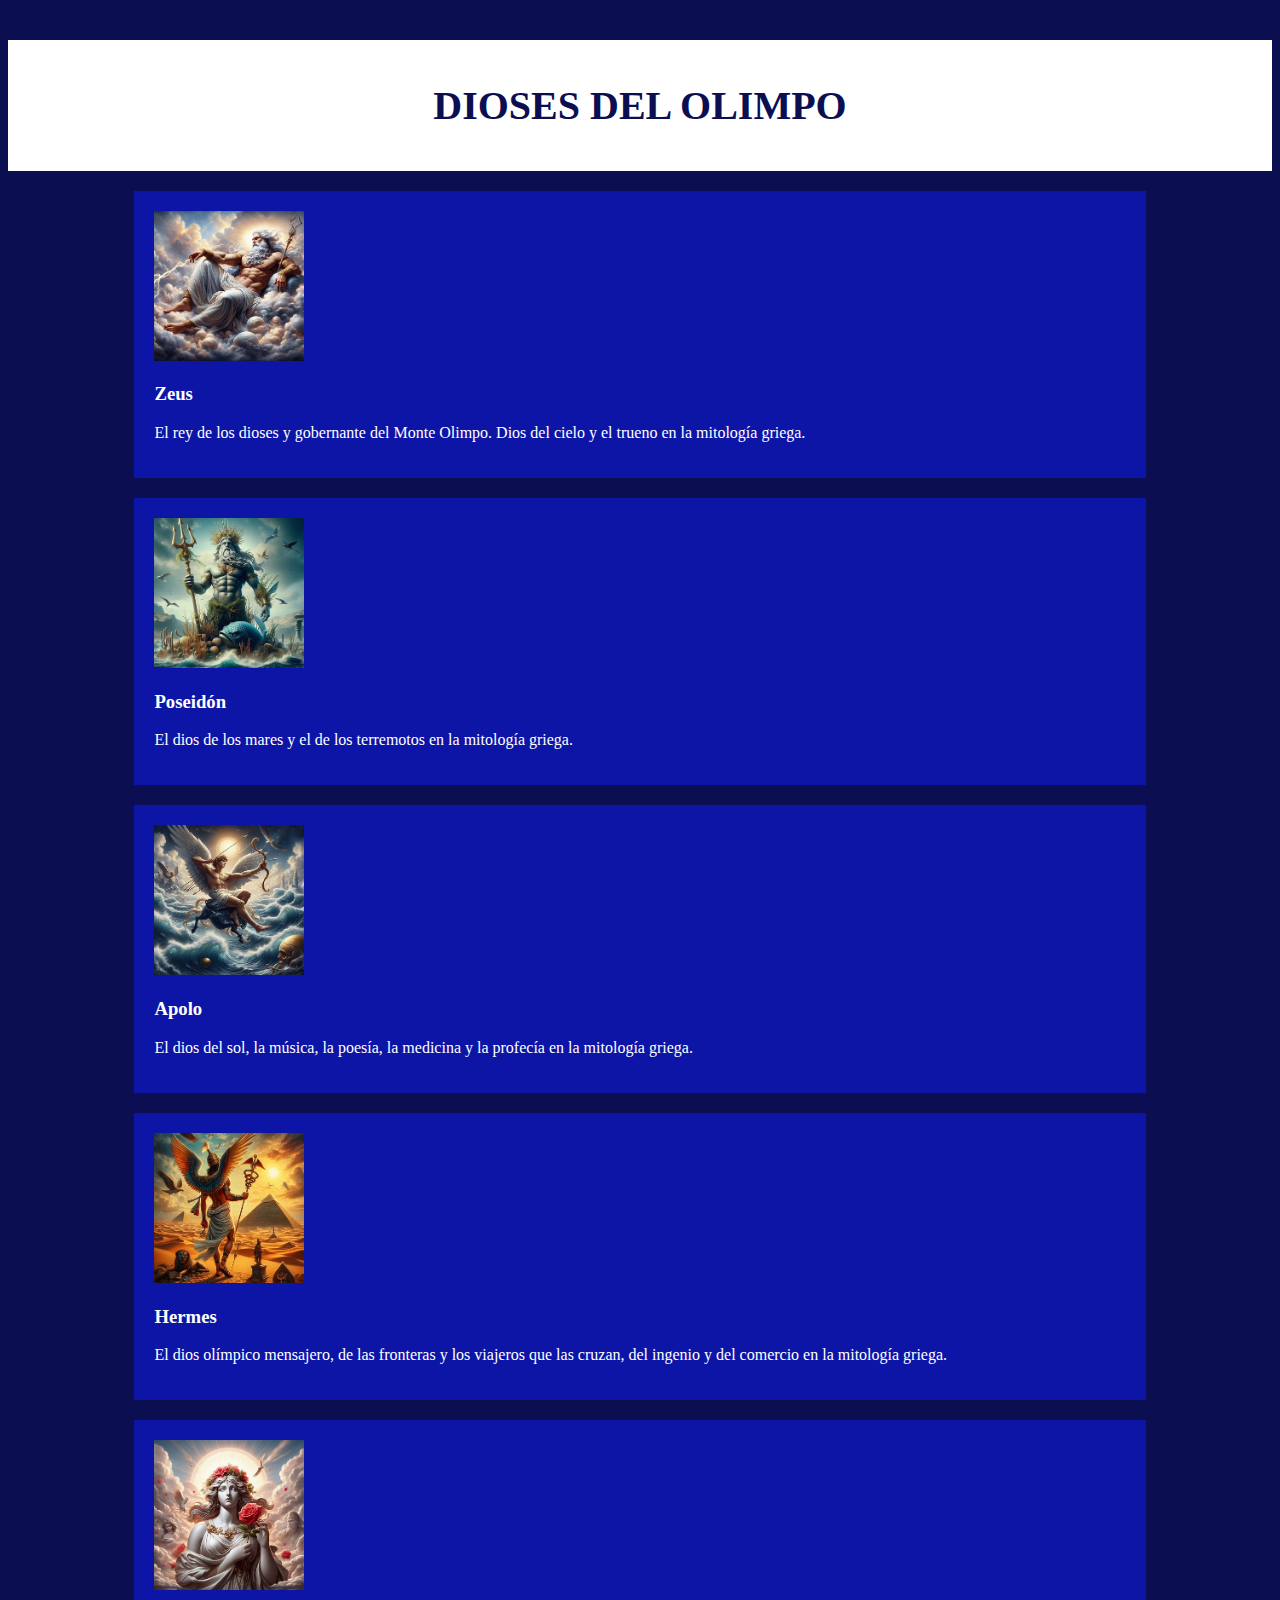
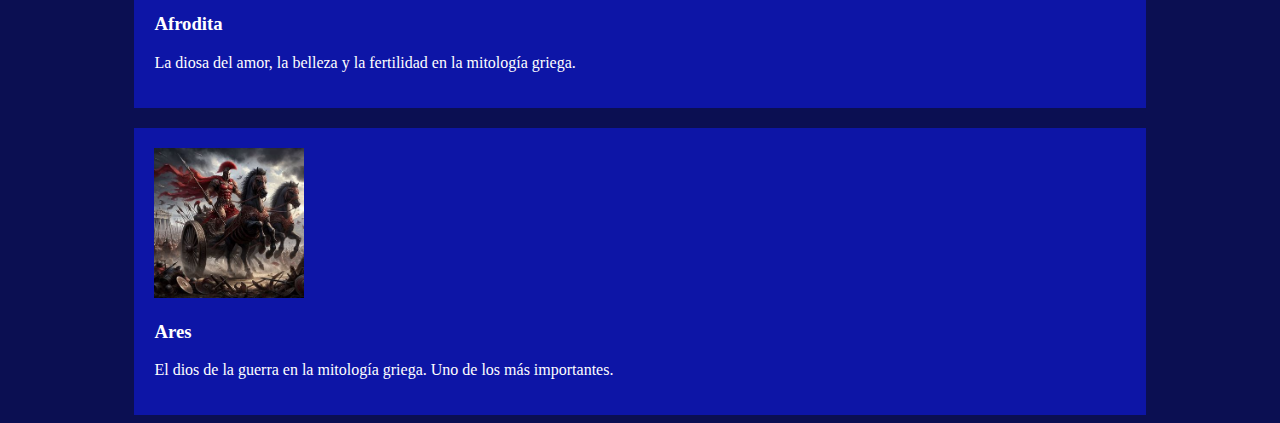
<file: index.html>
<!DOCTYPE html>
			
<head>
<meta charset="UTF-8">
<link rel="stylesheet" type='text/css' href="css/estilos.css">
<link rel='icon' type='img/png' href='figuras/logo_moliere.png'>

<title>Dioses del Olimpo</title>

</head>
<body>

<div class="header">
  <h1>DIOSES DEL OLIMPO</h1>
</div>

<div class="container">
	
  <!-- Tarjeta para Zeus -->
  <div class="card">
    <a href="html/zeus.html"><img class="cardimg" src="figuras/zeus.jpg"></a>
    <h3>Zeus</h3>
    <p>El rey de los dioses y gobernante del Monte Olimpo. Dios del cielo y el trueno en la mitología griega.</p>
  </div>
  
  <!-- Tarjeta para Poseidón -->
  <div class="card">
    <a href="html/poseidon.html"><img class="cardimg" src="figuras/poseidon.jpg" ></a>
    <h3>Poseidón</h3>
    <p>El dios de los mares y el de los terremotos en la mitología griega.</p>
  </div>
  
   <!-- Tarjeta para Apolo -->
  <div class="card">
    <a href="html/apolo.html"><img class="cardimg" src="figuras/apolo.jpg" ></a>
    <h3>Apolo</h3>
    <p>El dios del sol, la música, la poesía, la medicina y la profecía en la mitología griega.</p>
  </div>

    <!-- Tarjeta para Hermes -->
  <div class="card">
    <a href="html/hermes.html"><img class="cardimg" src="figuras/hermes.jpg" ></a>
    <h3>Hermes</h3>
    <p>El dios olímpico mensajero, de las fronteras y los viajeros que las cruzan, del ingenio y del comercio en la mitología griega.</p>
  </div>
	
    <!-- Tarjeta para Afrodita -->
  <div class="card">
   <a href="html/afrodita.html"><img class="cardimg" src="figuras/afrodita.jpg" ></a>
    <h3>Afrodita</h3>
    <p>La diosa del amor, la belleza y la fertilidad en la mitología griega.</p>
  </div>

    <!-- Tarjeta para Ares -->
  <div class="card">
    <a href="html/ares.html"><img class="cardimg" src="figuras/ares.jpg" ></a>
    <h3>Ares</h3>
    <p>El dios de la guerra en la mitología griega. Uno de los más importantes.</p>
  </div>

	

</body>
</html>
</file>
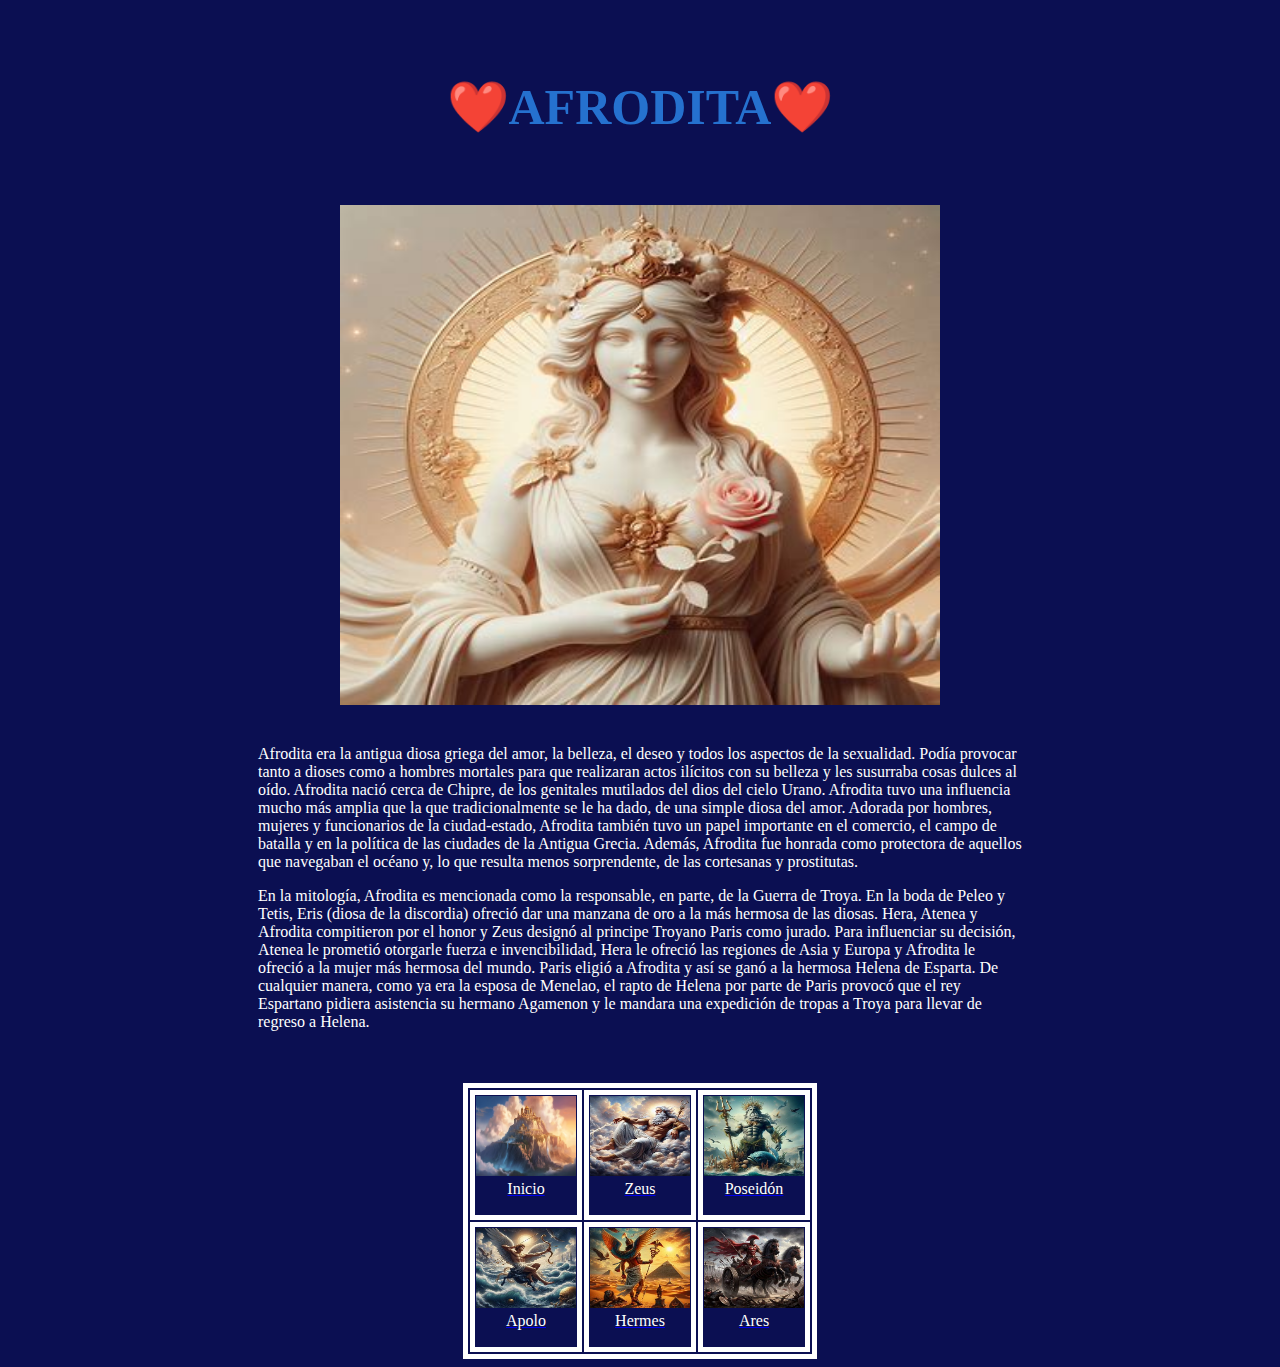
<file: html/afrodita.html>
<!DOCTYPE html>

<html>
<head>
<meta charset='utf-8'>
<link rel="stylesheet" type='text/css' href="../css/estilos.css">
<link rel="stylesheet" type='text/css' href="../css/estilozeus.css">
<link rel='icon' type='img/png' href='../figuras/logo_moliere.png'>

<title>
AFRODITA
</title>

</head>

<body>


<br>
<br>

<h1 class="titulo">❤️AFRODITA❤️</h1>

<br>
<br>

<img src=../figuras/afrodita2.jpg class='imgdioses'/>

<div class="descripcion">	
<p>Afrodita era la antigua diosa griega del amor, la belleza, el deseo y todos los aspectos de la sexualidad. Podía provocar tanto a dioses como a hombres mortales para que realizaran actos ilícitos con su belleza y les susurraba cosas dulces al oído. Afrodita nació cerca de Chipre, de los genitales mutilados del dios del cielo Urano. Afrodita tuvo una influencia mucho más amplia que la que tradicionalmente se le ha dado, de una simple diosa del amor.
Adorada por hombres, mujeres y funcionarios de la ciudad-estado, Afrodita también tuvo un papel importante en el comercio, el campo de batalla y en la política de las ciudades de la Antigua Grecia. Además, Afrodita fue honrada como protectora de aquellos que navegaban el océano y, lo que resulta menos sorprendente, de las cortesanas y prostitutas.</p>
<p>En la mitología, Afrodita es mencionada como la responsable, en parte, de la Guerra de Troya. En la boda de Peleo y Tetis, Eris (diosa de la discordia) ofreció dar una manzana de oro a la más hermosa de las diosas. Hera, Atenea y Afrodita compitieron por el honor y Zeus designó al principe Troyano Paris como jurado. Para influenciar su decisión, Atenea le prometió otorgarle fuerza e invencibilidad, Hera le ofreció las regiones de Asia y Europa y Afrodita le ofreció a la mujer más hermosa del mundo. Paris eligió a Afrodita y así se ganó a la hermosa Helena de Esparta. De cualquier manera, como ya era la esposa de Menelao, el rapto de Helena por parte de Paris provocó que el rey Espartano pidiera asistencia su hermano Agamenon y le mandara una expedición de tropas a Troya para llevar de regreso a Helena.</p>

</div>

<br>
<br>

<table class='center'>

	<tr>
		<td><a href=../index.html><img class='imgtabla' src=../figuras/indice.avif ><figcaption>Inicio<figcaption></p></td>
		<td><a href=../html/zeus.html><img class='imgtabla' src=../figuras/zeus.jpg ><figcaption>Zeus<figcaption></p></td>
		<td><a href=../html/poseidon.html><img class='imgtabla' src=../figuras/poseidon.jpg ><figcaption>Poseidón<figcaption></p></td>
	</tr>

	<tr>
		<td><a href=../html/apolo.html><img class='imgtabla' src=../figuras/apolo.jpg ><figcaption>Apolo<figcaption></p></td>
		<td><a href=../html/hermes.html><img class='imgtabla' src=../figuras/hermes.jpg ><figcaption>Hermes<figcaption></p></td>
		<td><a href=../html/ares.html><img class='imgtabla' src=../figuras/ares.jpg ><figcaption>Ares</figcaption></p></td>
	</tr>



	

</body>
</html>
</file>
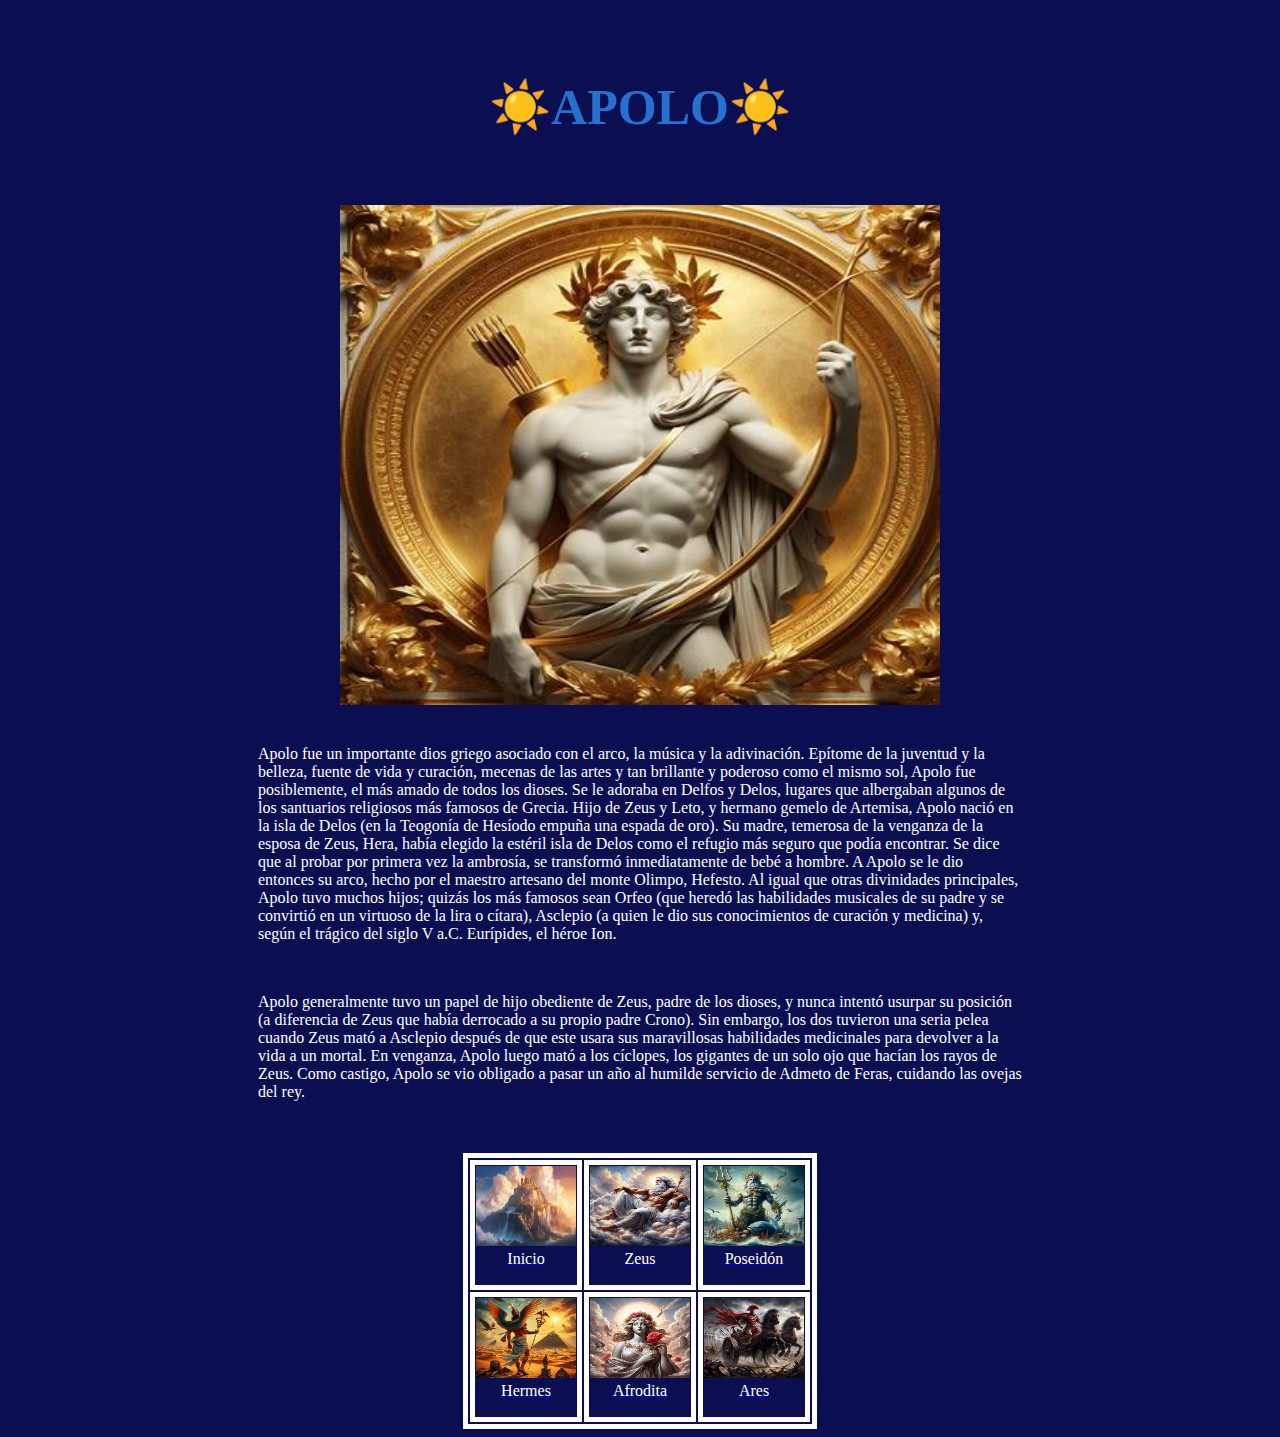
<file: html/apolo.html>
<!DOCTYPE html>

<html>
<head>
<meta charset='utf-8'>
<link rel="stylesheet" type='text/css' href="../css/estilos.css">
<link rel="stylesheet" type='text/css' href="../css/estilozeus.css">
<link rel='icon' type='img/png' href='../figuras/logo_moliere.png'>

<title>
APOLO
</title>

</head>

<body>


<br>
<br>

<h1 class="titulo">☀️APOLO☀️</h1>

<br>
<br>

<img src=../figuras/apolo2.jpg class='imgdioses'/>

<div class="descripcion">	
<p>Apolo fue un importante dios griego asociado con el arco, la música y la adivinación. Epítome de la juventud y la belleza, fuente de vida y curación, mecenas de las artes y tan brillante y poderoso como el mismo sol, Apolo fue posiblemente, el más amado de todos los dioses. Se le adoraba en Delfos y Delos, lugares que albergaban algunos de los santuarios religiosos más famosos de Grecia.
Hijo de Zeus y Leto, y hermano gemelo de Artemisa, Apolo nació en la isla de Delos (en la Teogonía de Hesíodo empuña una espada de oro). Su madre, temerosa de la venganza de la esposa de Zeus, Hera, había elegido la estéril isla de Delos como el refugio más seguro que podía encontrar. Se dice que al probar por primera vez la ambrosía, se transformó inmediatamente de bebé a hombre. A Apolo se le dio entonces su arco, hecho por el maestro artesano del monte Olimpo, Hefesto.
Al igual que otras divinidades principales, Apolo tuvo muchos hijos; quizás los más famosos sean Orfeo (que heredó las habilidades musicales de su padre y se convirtió en un virtuoso de la lira o cítara), Asclepio (a quien le dio sus conocimientos de curación y medicina) y, según el trágico del siglo V a.C. Eurípides, el héroe Ion.</p>

<br>
	
<p>Apolo generalmente tuvo un papel de hijo obediente de Zeus, padre de los dioses, y nunca intentó usurpar su posición (a diferencia de Zeus que había derrocado a su propio padre Crono). Sin embargo, los dos tuvieron una seria pelea cuando Zeus mató a Asclepio después de que este usara sus maravillosas habilidades medicinales para devolver a la vida a un mortal. En venganza, Apolo luego mató a los cíclopes, los gigantes de un solo ojo que hacían los rayos de Zeus. Como castigo, Apolo se vio obligado a pasar un año al humilde servicio de Admeto de Feras, cuidando las ovejas del rey.</p>
</div>


<br>
<br>

<table class='center'>

	<tr>
		<td><a href=../index.html><img class='imgtabla' src=../figuras/indice.avif ><figcaption>Inicio<figcaption></p></td>
		<td><a href=../html/zeus.html><img class='imgtabla' src=../figuras/zeus.jpg ><figcaption>Zeus<figcaption></p></td>
		<td><a href=../html/poseidon.html><img class='imgtabla' src=../figuras/poseidon.jpg ><figcaption>Poseidón<figcaption></p></td>
	</tr>

	<tr>
		<td><a href=../html/hermes.html><img class='imgtabla' src=../figuras/hermes.jpg ><figcaption>Hermes<figcaption></p></td>
		<td><a href=../html/afrodita.html><img class='imgtabla' src=../figuras/afrodita.jpg ><figcaption>Afrodita<figcaption></p></td>
		<td><a href=../html/ares.html><img class='imgtabla' src=../figuras/ares.jpg ><figcaption>Ares</figcaption><figcaption></p></td>
	</tr>



	

</body>
</html>
</file>
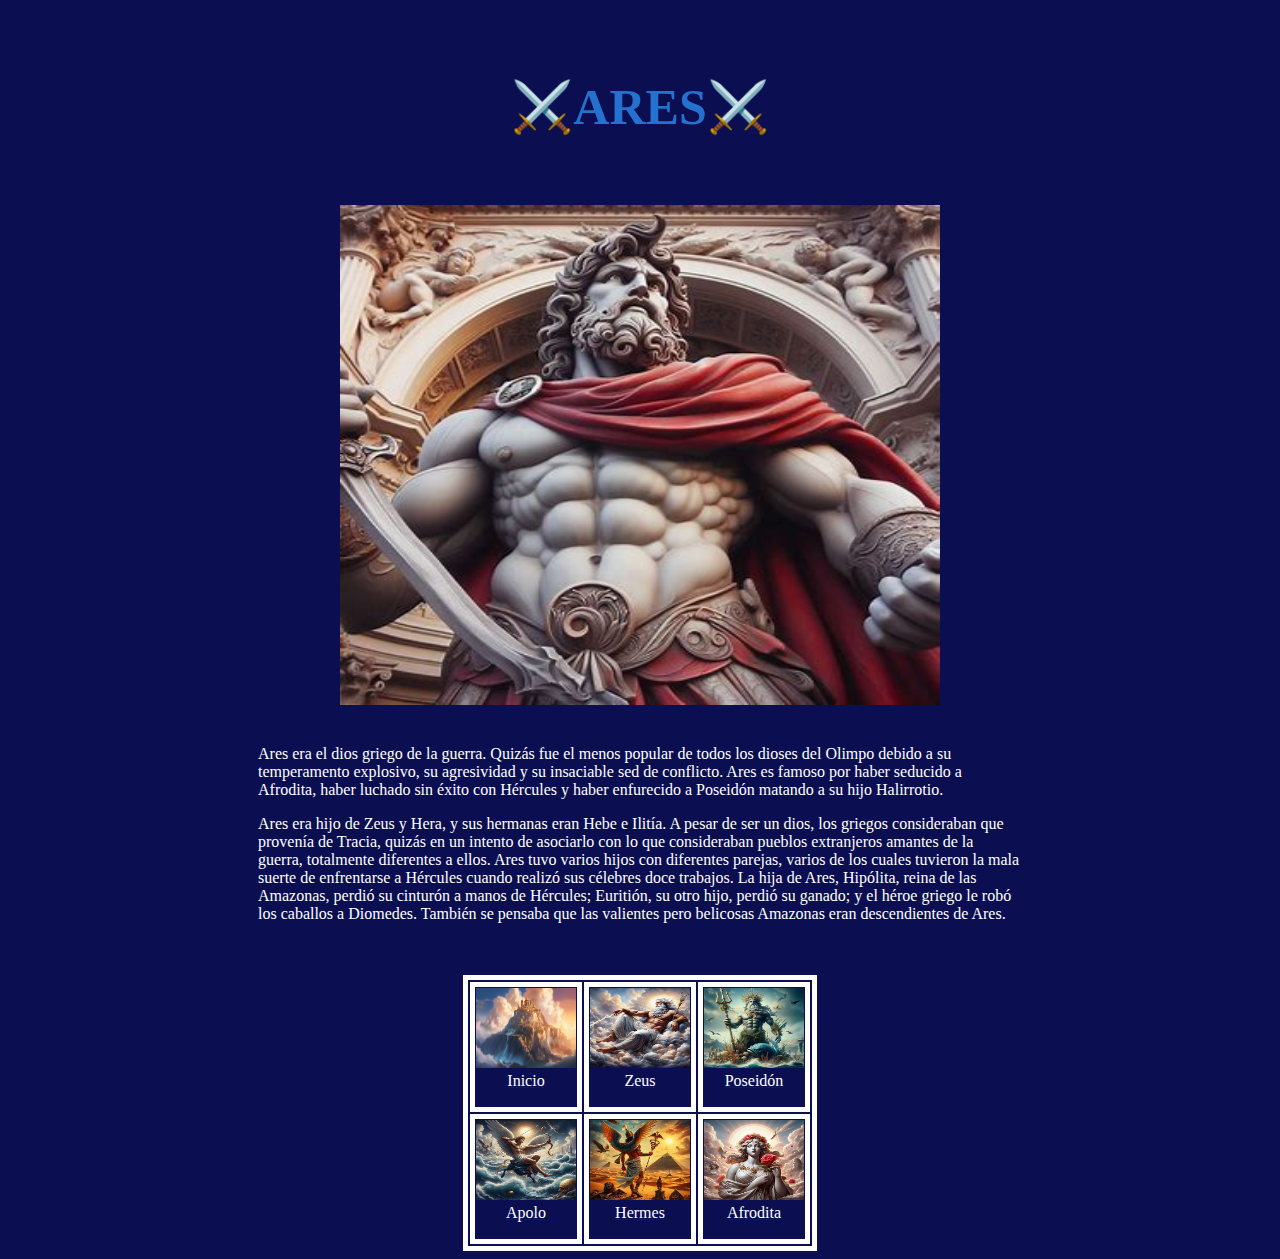
<file: html/ares.html>
<!DOCTYPE html>

<html>
<head>
<meta charset='utf-8'>
<link rel="stylesheet" type='text/css' href="../css/estilos.css">
<link rel="stylesheet" type='text/css' href="../css/estilozeus.css">
<link rel='icon' type='img/png' href='../figuras/logo_moliere.png'>

<title>
ARES
</title>

</head>

<body>


<br>
<br>

<h1 class="titulo"'>⚔️ARES⚔️</h1>

<br>
<br>

<img src=../figuras/ares2.jpg class='imgdioses'/>

<div class="descripcion">	
<p>Ares era el dios griego de la guerra. Quizás fue el menos popular de todos los dioses del Olimpo debido a su temperamento explosivo, su agresividad y su insaciable sed de conflicto. Ares es famoso por haber seducido a Afrodita, haber luchado sin éxito con Hércules y haber enfurecido a Poseidón matando a su hijo Halirrotio.</p>
<p>Ares era hijo de Zeus y Hera, y sus hermanas eran Hebe e Ilitía. A pesar de ser un dios, los griegos consideraban que provenía de Tracia, quizás en un intento de asociarlo con lo que consideraban pueblos extranjeros amantes de la guerra, totalmente diferentes a ellos. Ares tuvo varios hijos con diferentes parejas, varios de los cuales tuvieron la mala suerte de enfrentarse a Hércules cuando realizó sus célebres doce trabajos. La hija de Ares, Hipólita, reina de las Amazonas, perdió su cinturón a manos de Hércules; Euritión, su otro hijo, perdió su ganado; y el héroe griego le robó los caballos a Diomedes. También se pensaba que las valientes pero belicosas Amazonas eran descendientes de Ares.</p>
</div>

<br>
<br>

<table class='center'>

	<tr>
		<td><a href=../index.html><img class='imgtabla' src=../figuras/indice.avif ><figcaption>Inicio<figcaption></p></td>
		<td><a href=../html/zeus.html><img class='imgtabla' src=../figuras/zeus.jpg ><figcaption>Zeus<figcaption></p></td>
		<td><a href=../html/poseidon.html><img class='imgtabla' src=../figuras/poseidon.jpg ><figcaption>Poseidón<figcaption></p></td>
	</tr>

	<tr>
		<td><a href=../html/apolo.html><img class='imgtabla' src=../figuras/apolo.jpg ><figcaption>Apolo<figcaption></p></td>
		<td><a href=../html/hermes.html><img class='imgtabla' src=../figuras/hermes.jpg ><figcaption>Hermes<figcaption></p></td>
		<td><a href=../html/afrodita.html><img class='imgtabla' src=../figuras/afrodita.jpg ><figcaption>Afrodita</figcaption></p></td>
	</tr>



	

</body>
</html>
</file>
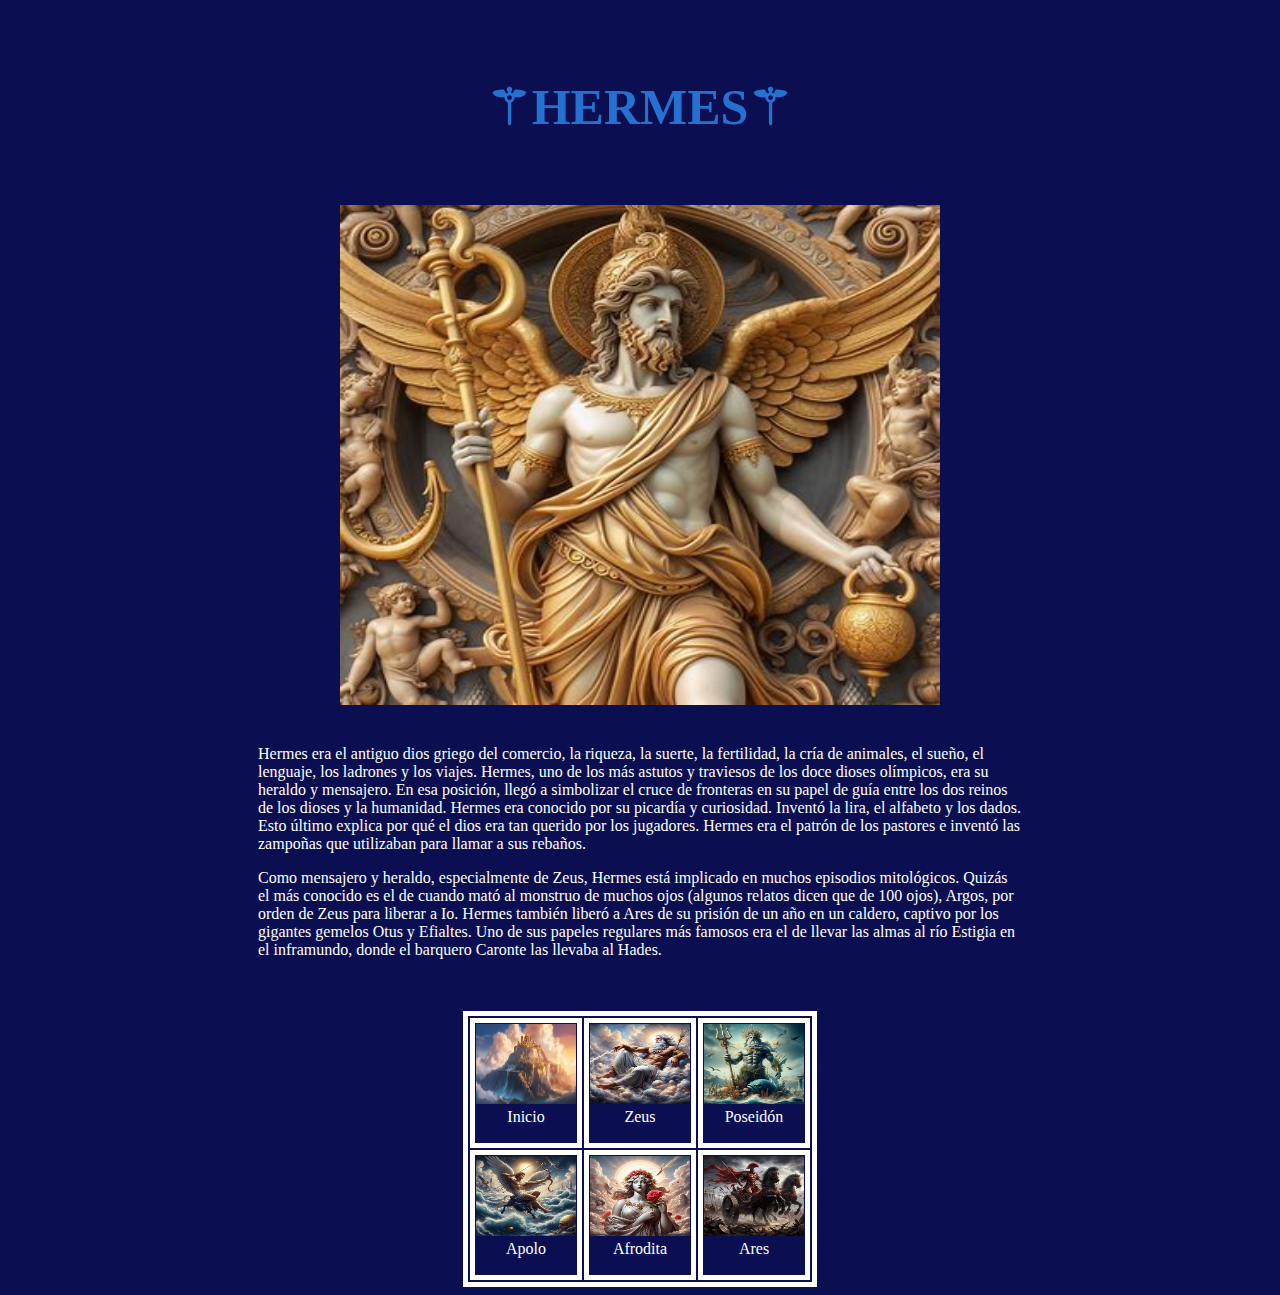
<file: html/hermes.html>
<!DOCTYPE html>

<html>
<head>
<meta charset='utf-8'>
<link rel="stylesheet" type='text/css' href="../css/estilos.css">
<link rel="stylesheet" type='text/css' href="../css/estilozeus.css">
<link rel='icon' type='img/png' href='../figuras/logo_moliere.png'>

<title>
HERMES
</title>

</head>

<body>


<br>
<br>

<h1 class="titulo">⚚HERMES⚚</h1>

<br>
<br>

<img src=../figuras/hermes2.jpg class='imgdioses'/>

	<div class="descripcion">	
<p>Hermes era el antiguo dios griego del comercio, la riqueza, la suerte, la fertilidad, la cría de animales, el sueño, el lenguaje, los ladrones y los viajes. Hermes, uno de los más astutos y traviesos de los doce dioses olímpicos, era su heraldo y mensajero. En esa posición, llegó a simbolizar el cruce de fronteras en su papel de guía entre los dos reinos de los dioses y la humanidad.
Hermes era conocido por su picardía y curiosidad. Inventó la lira, el alfabeto y los dados. Esto último explica por qué el dios era tan querido por los jugadores. Hermes era el patrón de los pastores e inventó las zampoñas que utilizaban para llamar a sus rebaños. </p>
<p>Como mensajero y heraldo, especialmente de Zeus, Hermes está implicado en muchos episodios mitológicos. Quizás el más conocido es el de cuando mató al monstruo de muchos ojos (algunos relatos dicen que de 100 ojos), Argos, por orden de Zeus para liberar a Io. Hermes también liberó a Ares de su prisión de un año en un caldero, captivo por los gigantes gemelos Otus y Efialtes. Uno de sus papeles regulares más famosos era el de llevar las almas al río Estigia en el inframundo, donde el barquero Caronte las llevaba al Hades.</p>
	
</div>

<br>
<br>

<table  class='center'>

	<tr>
		<td><a href=../index.html><img class='imgtabla' src=../figuras/indice.avif ><figcaption>Inicio<figcaption></p></td>
		<td><a href=../html/zeus.html><img class='imgtabla' src=../figuras/zeus.jpg ><figcaption>Zeus<figcaption></p></td>
		<td><a href=../html/poseidon.html><img class='imgtabla' src=../figuras/poseidon.jpg ><figcaption>Poseidón<figcaption></p></td>
	</tr>

	<tr>
		<td><a href=../html/apolo.html><img class='imgtabla' src=../figuras/apolo.jpg ><figcaption>Apolo<figcaption></p></td>
		<td><a href=../html/afrodita.html><img class='imgtabla' src=../figuras/afrodita.jpg ><figcaption>Afrodita<figcaption></p></td>
		<td><a href=../html/ares.html><img class='imgtabla' src=../figuras/ares.jpg ><figcaption>Ares</figcaption><figcaption></p></td>
	</tr>



	

</body>
</html>
</file>
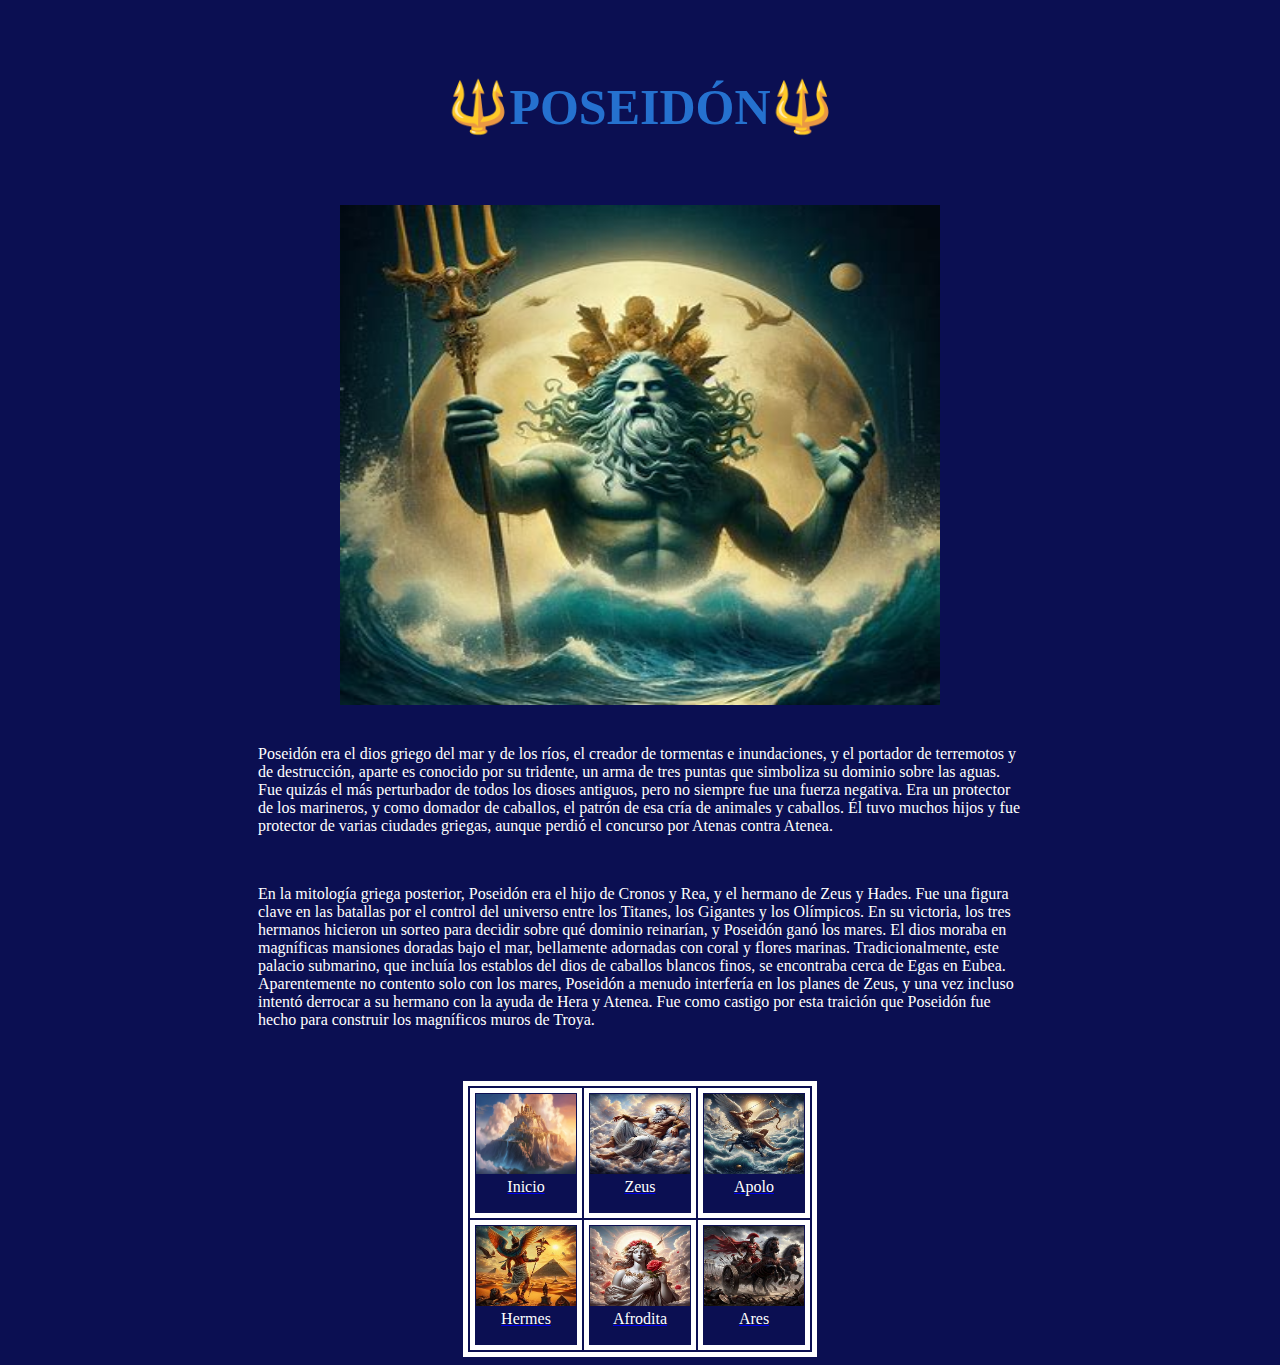
<file: html/poseidon.html>
<!DOCTYPE html>

<html>
<head>
<meta charset='utf-8'>
<link rel="stylesheet" type='text/css' href="../css/estilos.css">
<link rel="stylesheet" type='text/css' href="../css/estilozeus.css">
<link rel='icon' type='img/png' href='../figuras/logo_moliere.png'>

<title>
POSEIDÓN
</title>

</head>

<body>


<br>
<br>

<h1 class="titulo">🔱POSEIDÓN🔱</h1>

<br>
<br>

<img src=../figuras/poseidon2.jpg class='imgdioses'/>

<div class="descripcion">	
<p>Poseidón era el dios griego del mar y de los ríos, el creador de tormentas e inundaciones, y el portador de terremotos y de destrucción, aparte es conocido por su tridente, un arma de tres puntas que simboliza su dominio sobre las aguas. Fue quizás el más perturbador de todos los dioses antiguos, pero no siempre fue una fuerza negativa. Era un protector de los marineros, y como domador de caballos, el patrón de esa cría de animales y caballos. Él tuvo muchos hijos y fue protector de varias ciudades griegas, aunque perdió el concurso por Atenas contra Atenea.</p>

<br>
	
<p>En la mitología griega posterior, Poseidón era el hijo de Cronos y Rea, y el hermano de Zeus y Hades. Fue una figura clave en las batallas por el control del universo entre los Titanes, los Gigantes y los Olímpicos. En su victoria, los tres hermanos hicieron un sorteo para decidir sobre qué dominio reinarían, y Poseidón ganó los mares. El dios moraba en magníficas mansiones doradas bajo el mar, bellamente adornadas con coral y flores marinas. Tradicionalmente, este palacio submarino, que incluía los establos del dios de caballos blancos finos, se encontraba cerca de Egas en Eubea. Aparentemente no contento solo con los mares, Poseidón a menudo interfería en los planes de Zeus, y una vez incluso intentó derrocar a su hermano con la ayuda de Hera y Atenea. Fue como castigo por esta traición que Poseidón fue hecho para construir los magníficos muros de Troya.</p>

</div>

<br>
<br>

<table  class='center'>

	<tr>
		<td><a href=../index.html><img class='imgtabla' src=../figuras/indice.avif ><figcaption>Inicio<figcaption></p></td>   
		<td><a href=../html/zeus.html><img class='imgtabla' src=../figuras/zeus.jpg ><figcaption>Zeus<figcaption></p></td>    
		<td><a href=../html/apolo.html><img class='imgtabla' src=../figuras/apolo.jpg ><figcaption>Apolo<figcaption></p></td>
	</tr>

	<tr>
		<td><a href=../html/hermes.html><img class='imgtabla' src=../figuras/hermes.jpg ><figcaption>Hermes<figcaption></p></td>
		<td><a href=../html/afrodita.html><img class='imgtabla' src=../figuras/afrodita.jpg ><figcaption>Afrodita<figcaption></p></td>
		<td><a href=../html/ares.html><img class='imgtabla' src=../figuras/ares.jpg ><figcaption>Ares</figcaption><figcaption></p></td>
	</tr>



	

</body>
</html>
</file>
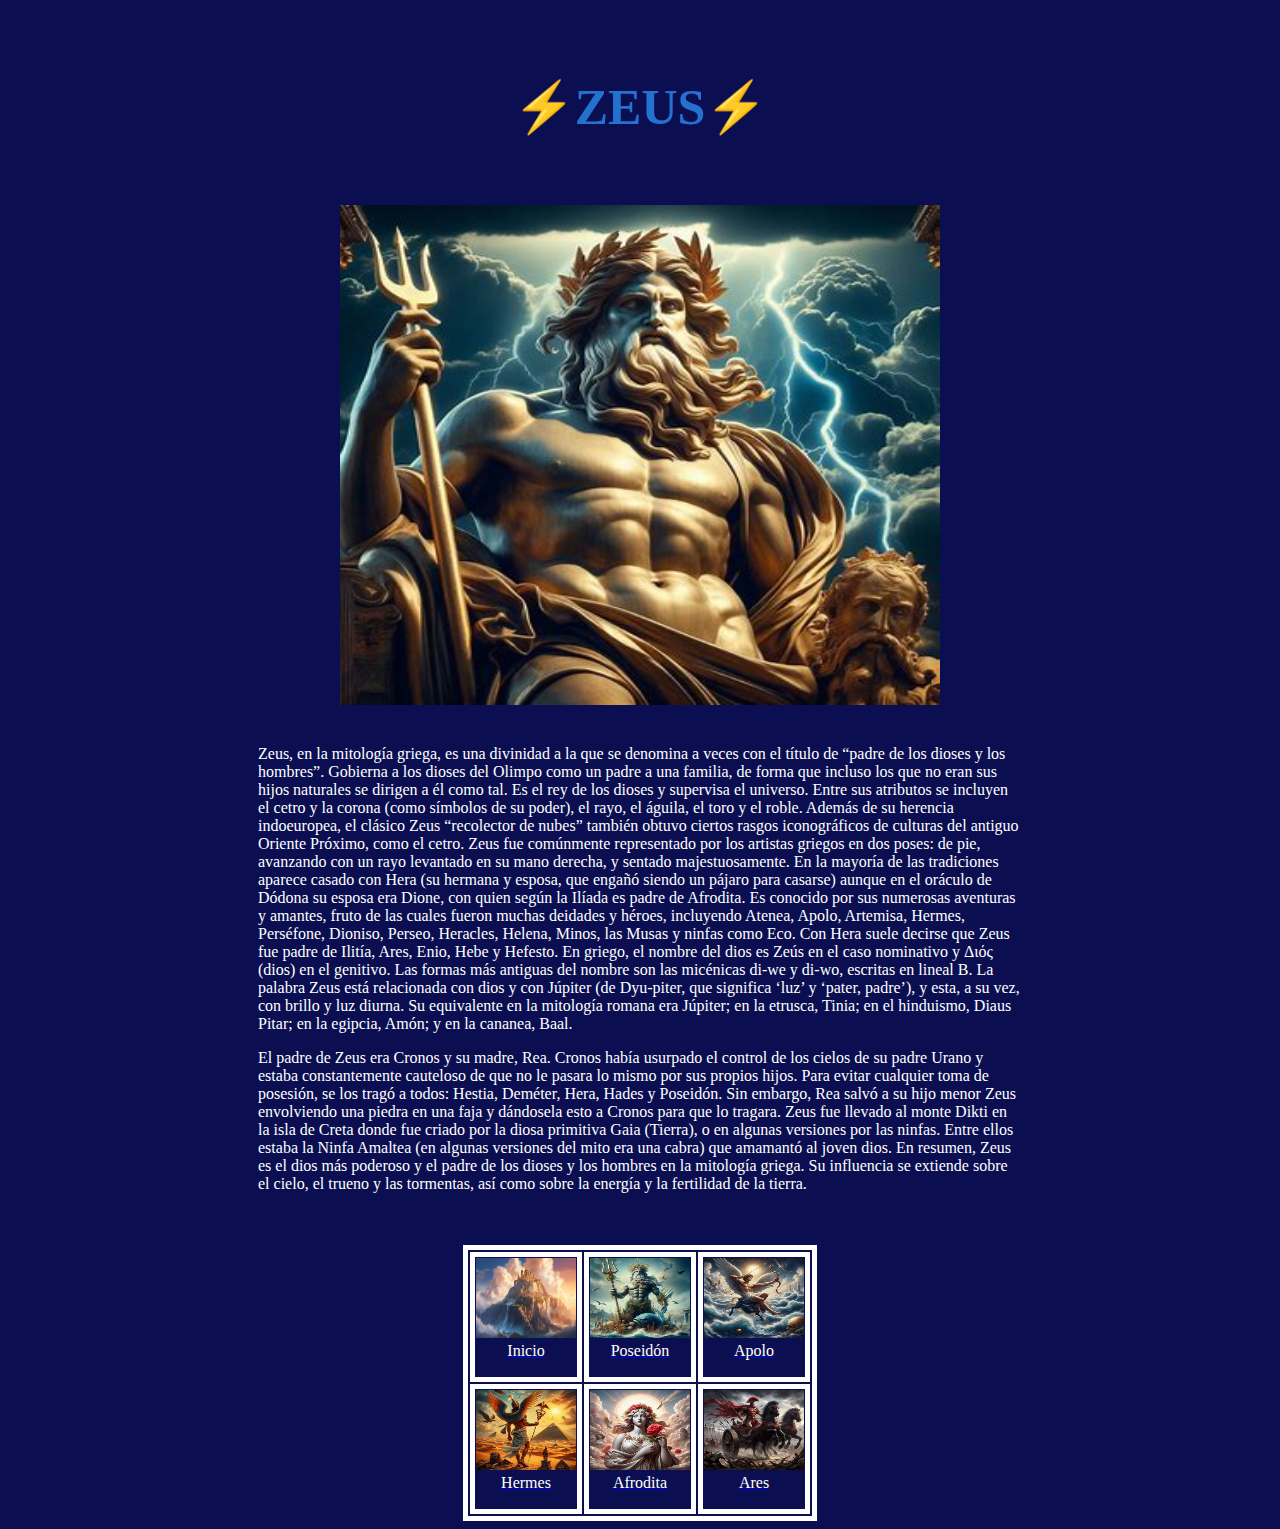
<file: html/zeus.html>
<!DOCTYPE html>

<html>
<head>
<meta charset='utf-8'>
<link rel="stylesheet" type='text/css' href="../css/estilos.css">
<link rel="stylesheet" type='text/css' href="../css/estilozeus.css">
<link rel='icon' type='img/png' href='../figuras/logo_moliere.png'>

<title>
ZEUS
</title>

</head>

<body>


<br>
<br>

<h1 class="titulo">⚡ZEUS⚡</h1>

<br>
<br>

<img src=../figuras/zeus2.jpg class='imgdioses'/>


<div class="descripcion">	
<p>Zeus, en la mitología griega, es una divinidad a la que se denomina a veces con el título de “padre de los dioses y los hombres”. Gobierna a los dioses del Olimpo como un padre a una familia, de forma que incluso los que no eran sus hijos naturales se dirigen a él como tal. Es el rey de los dioses y supervisa el universo. Entre sus atributos se incluyen el cetro y la corona (como símbolos de su poder), el rayo, el águila, el toro y el roble. Además de su herencia indoeuropea, el clásico Zeus “recolector de nubes” también obtuvo ciertos rasgos iconográficos de culturas del antiguo Oriente Próximo, como el cetro.
Zeus fue comúnmente representado por los artistas griegos en dos poses: de pie, avanzando con un rayo levantado en su mano derecha, y sentado majestuosamente. En la mayoría de las tradiciones aparece casado con Hera (su hermana y esposa, que engañó siendo un pájaro para casarse) aunque en el oráculo de Dódona su esposa era Dione, con quien según la Ilíada es padre de Afrodita. Es conocido por sus numerosas aventuras y amantes, fruto de las cuales fueron muchas deidades y héroes, incluyendo Atenea, Apolo, Artemisa, Hermes, Perséfone, Dioniso, Perseo, Heracles, Helena, Minos, las Musas y ninfas como Eco. Con Hera suele decirse que Zeus fue padre de Ilitía, Ares, Enio, Hebe y Hefesto.
En griego, el nombre del dios es Zeús en el caso nominativo y Διός (dios) en el genitivo. Las formas más antiguas del nombre son las micénicas di-we y di-wo, escritas en lineal B. La palabra Zeus está relacionada con dios y con Júpiter (de Dyu-piter, que significa ‘luz’ y ‘pater, padre’), y esta, a su vez, con brillo y luz diurna. Su equivalente en la mitología romana era Júpiter; en la etrusca, Tinia; en el hinduismo, Diaus Pitar; en la egipcia, Amón; y en la cananea, Baal.

</p>
<p>El padre de Zeus era Cronos y su madre, Rea. Cronos había usurpado el control de los cielos de su padre Urano y estaba constantemente cauteloso de que no le pasara lo mismo por sus propios hijos. Para evitar cualquier toma de posesión, se los tragó a todos: Hestia, Deméter, Hera, Hades y Poseidón. Sin embargo, Rea salvó a su hijo menor Zeus envolviendo una piedra en una faja y dándosela esto a Cronos para que lo tragara. Zeus fue llevado al monte Dikti en la isla de Creta donde fue criado por la diosa primitiva Gaia (Tierra), o en algunas versiones por las ninfas. Entre ellos estaba la Ninfa Amaltea (en algunas versiones del mito era una cabra) que amamantó al joven dios. En resumen, Zeus es el dios más poderoso y el padre de los dioses y los hombres en la mitología griega. Su influencia se extiende sobre el cielo, el trueno y las tormentas, así como sobre la energía y la fertilidad de la tierra.</p>	
</div>
	
<br>
<br>

<table class='center'>

	<tr>
		<td><a href=../index.html><img class='imgtabla' src=../figuras/indice.avif ><figcaption>Inicio<figcaption></p></td>
		<td><a href=../html/poseidon.html><img class='imgtabla' src=../figuras/poseidon.jpg ><figcaption>Poseidón<figcaption></p></td>
		<td><a href=../html/apolo.html><img class='imgtabla' src=../figuras/apolo.jpg ><figcaption>Apolo<figcaption></p></td>
	</tr>

	<tr>
		<td><a href=../html/hermes.html><img class='imgtabla' src=../figuras/hermes.jpg ><figcaption>Hermes<figcaption></p></td>
		<td><a href=../html/afrodita.html><img class='imgtabla' src=../figuras/afrodita.jpg ><figcaption>Afrodita<figcaption></p></td>
		<td><a href=../html/ares.html><img class='imgtabla' src=../figuras/ares.jpg ><figcaption>Ares</figcaption><figcaption></p></td>
	</tr>



	

</body>
</html>
</file>
<file: css/estilos.css>
body {
  background-color: #0b0f52;
}

.header { 
  background-color: #ffffff;
  color: #0b0f52;
  text-align: center;
  padding: 15px;
  margin-top: 40px;
  font-size: 20px;
}

.container { width: 80%; margin: auto; overflow: hidden; }

.card {
  background: #0D15A6;
  padding: 20px;
  margin-top: 20px;
  color: #ffffff;
}

.cardimg { 
  width:150px;
  height:150px;
}
</file>
<file: css/estilozeus.css>
body {
  background-color: #0b0f52;
}
h1 {
  color: #2571cf;
}
ul {
  color: #ffffff;
}

.descripcion{
  margin-top: 40px;
  color: #ffffff;
  font-size: 16px;
  padding-left: 250px;
  padding-right: 250px;
}


.center, td,tr {
	margin-left: auto;
	margin-right: auto;
	border: 5px solid;
	border-color: white;
}

.titulo {
	text-align: center;
	font-size: 50px;
}


.imgdioses{
display: block;
width: 600px;
height: 500px;
margin-left: auto;
margin-right: auto;
}

.imgtabla{
width: 100px;
height: 80px;

}

figcaption{text-align: center; color: white;}
</file>
